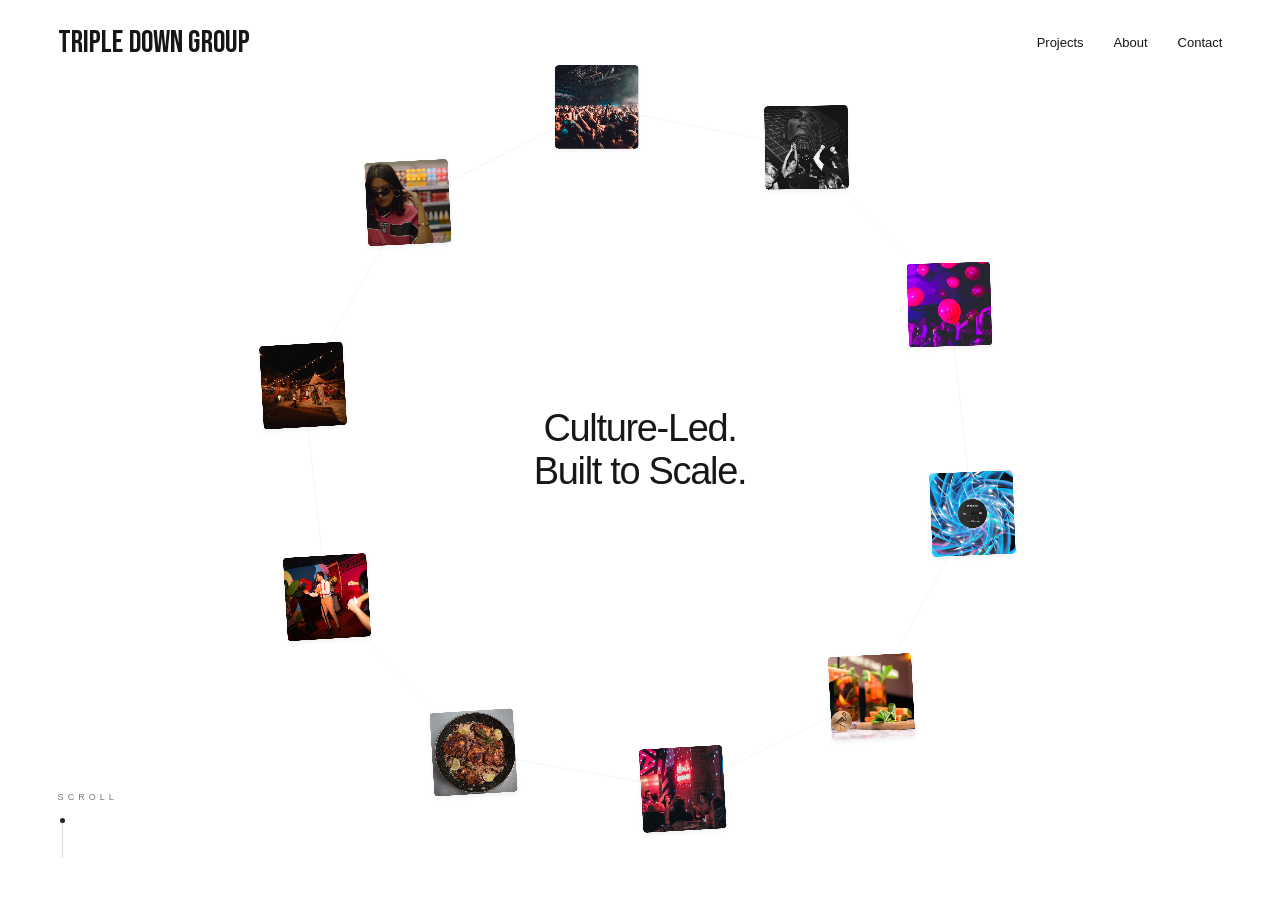
<file: index.html>
<!doctype html>
<html lang="en">
<head>
  <meta charset="utf-8">
  <meta name="viewport" content="width=device-width, initial-scale=1">
  <meta name="theme-color" content="#ffffff">
  <title>Triple Down Group | Culture-Led. Built to Scale.</title>
  <meta name="description" content="Triple Down Group. Culture, music and hospitality, brought to life through creative direction, marketing and hands-on delivery. Explore our projects.">
  <link rel="icon" href="data:image/svg+xml,%3Csvg xmlns='http://www.w3.org/2000/svg' viewBox='0 0 80 80'%3E%3Crect width='80' height='80' fill='white'/%3E%3Ctext x='8' y='54' font-family='Arial' font-weight='bold' font-size='37'%3ETD%3C/text%3E%3C/svg%3E">
  <link rel="preload" href="assets/beastwang.webp" as="image">
  <link rel="preload" href="assets/bebas-neue.woff2" as="font" type="font/woff2" crossorigin>
  <link rel="stylesheet" href="style.css">
  <script defer src="case-data.js"></script>
  <script defer src="app.js"></script>
</head>
<body>
  <a class="skip-link" href="#project-index">Skip to projects</a>
  <header class="site-header">
    <a class="wordmark" href="#" aria-label="Triple Down Group home">TRIPLE DOWN GROUP</a>
    <nav aria-label="Main navigation">
      <button id="work-link">Projects</button>
      <button id="about-link">About</button>
      <a href="mailto:nico@tripledown.group">Contact</a>
    </nav>
  </header>
  <main id="experience" aria-label="Triple Down project gallery">
    <div id="orbit" aria-hidden="true"><svg id="orbit-thread"><path></path></svg></div>
    <div id="intro-title"><h1>Culture-Led.<br>Built to Scale.</h1></div>
    <div id="gallery" class="is-hidden">
      <svg id="chain-thread" aria-hidden="true"><path></path></svg>
      <div id="track"></div>
    </div>
    <div id="case-caption" class="case-caption is-hidden"><div class="caption-heading"><span id="case-number"></span><h2 id="case-name"></h2></div><p id="case-line"></p><button id="open-case">View project</button></div>
    <p id="case-category" class="case-category is-hidden"></p>
    <nav id="project-index" class="project-index is-hidden" aria-label="Choose a project" tabindex="-1"></nav>
    <div id="scroll-cue" aria-hidden="true"><div class="scroll-words"><span>SCROLL<br>SCROLL<br>SCROLL</span></div><span class="scroll-rail"></span></div>
    <div id="gallery-controls" class="gallery-controls is-hidden"><button id="previous" aria-label="Previous project">←</button><span id="position" aria-live="polite"></span><button id="next" aria-label="Next project">→</button></div>
    <p id="live-project" class="sr-only" aria-live="polite"></p>
  </main>
  <dialog id="project-dialog" aria-labelledby="detail-title">
    <button class="close-button" id="close-project" aria-label="Close project">Close <span>×</span></button>
    <div class="detail-hero"><img id="detail-image" alt=""><div class="detail-heading"><p id="detail-category"></p><h2 id="detail-title"></h2><p id="detail-line"></p></div></div>
    <div class="detail-body"><div><h3>The project</h3><div id="detail-copy"></div></div><div><h3>Our work</h3><ul id="detail-services"></ul><a id="detail-source" target="_blank" rel="noopener">Explore the project</a></div></div>
    <div class="detail-next"><p>Next project</p><button id="detail-next"></button></div>
  </dialog>
  <dialog id="about-dialog" aria-labelledby="about-title">
    <button class="close-button" id="close-about" aria-label="Close about">Close <span>×</span></button>
    <div class="about-content"><p>Triple Down Group</p><h2 id="about-title">Culture-Led.<br>Built to Scale.</h2><p class="about-intro">Independent culture, brought to life.</p><p>From dancefloors and record labels to cocktail bars and creative spaces, we build brands by understanding the people behind them.</p><p>Creative direction, marketing and hands-on delivery. The work lives here.</p><a href="mailto:nico@tripledown.group">nico@tripledown.group</a></div>
  </dialog>
  <noscript><div class="no-script"><h1>Triple Down Group</h1><p>Culture-Led. Built to Scale.</p><a href="https://tripledown.group/">Explore our projects</a><a href="mailto:nico@tripledown.group">Contact</a></div></noscript>
</body>
</html>
</file>
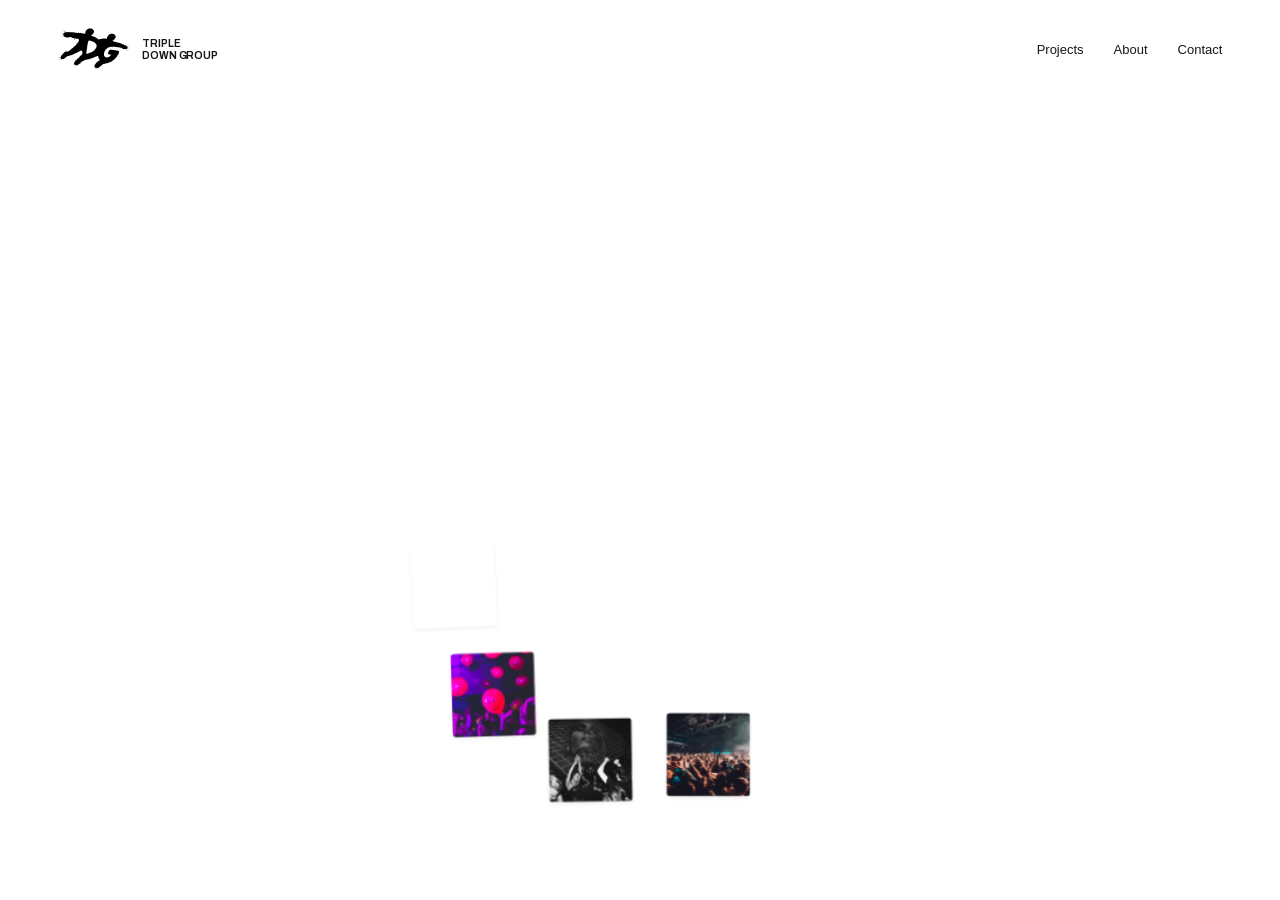
<file: v2/index.html>
<!doctype html>
<html lang="en">
<head>
  <meta charset="utf-8">
  <meta name="viewport" content="width=device-width, initial-scale=1">
  <meta name="theme-color" content="#ffffff">
  <title>Triple Down Group | Collaborations</title>
  <meta name="description" content="Triple Down Group. Culture, music and hospitality, brought to life through creative direction, marketing and hands-on delivery. Explore our projects.">
  <link rel="icon" href="data:image/svg+xml,%3Csvg xmlns='http://www.w3.org/2000/svg' viewBox='0 0 80 80'%3E%3Crect width='80' height='80' fill='white'/%3E%3Ctext x='8' y='54' font-family='Arial' font-weight='bold' font-size='37'%3ETD%3C/text%3E%3C/svg%3E">
  <link rel="preload" href="../assets/beastwang.webp" as="image">
  <link rel="preload" href="../assets/bebas-neue.woff2" as="font" type="font/woff2" crossorigin>
  <link rel="preload" href="../assets/tdg-archivo.woff2" as="font" type="font/woff2" crossorigin>
  <link rel="stylesheet" href="../style.css">
  <link rel="stylesheet" href="v2.css?v=20261028-r3">
  <script defer src="../case-data.js"></script>
  <script defer src="logo-data.js"></script>
  <script defer src="opening.js?v=20261028-r4"></script>
  <script defer src="app.js?v=20261028-r4"></script>
</head>
<body class="logo-version">
  <a class="skip-link" href="#project-index">Skip to projects</a>
  <header class="site-header">
    <a class="wordmark" href="#" aria-label="Triple Down Group home"><img class="tdg-mark" src="../assets/tdg-symbol.svg" alt=""><span class="tdg-name">TRIPLE<br>DOWN GROUP</span></a>
    <nav aria-label="Main navigation">
      <button id="work-link">Projects</button>
      <button id="about-link">About</button>
      <a href="mailto:nico@tripledown.group">Contact</a>
    </nav>
  </header>
  <main id="experience" aria-label="Triple Down project gallery">
    <div id="orbit" aria-hidden="true"><svg id="orbit-thread"><path></path></svg></div>
    <div id="opening-lockup" aria-hidden="true"><img id="moving-tdg" src="../assets/tdg-symbol.svg" alt=""><span id="collab-cross">×</span><div id="brand-window"><div id="brand-reel"></div></div><span id="moving-name" class="tdg-name">TRIPLE<br>DOWN GROUP</span></div>
    <div id="intro-title"><h1>Culture-Led.<br>Built to Scale.</h1></div>
    <div id="gallery" class="is-hidden">
      <svg id="chain-thread" aria-hidden="true"><path></path></svg>
      <div id="track"></div>
    </div>
    <div id="case-caption" class="case-caption is-hidden"><div class="caption-heading"><span id="case-number"></span><h2 id="case-name" class="sr-only"></h2><div id="case-logo"></div></div><p id="case-line"></p><button id="open-case">View project</button></div>
    <p id="case-category" class="case-category is-hidden"></p>
    <nav id="project-index" class="project-index is-hidden" aria-label="Choose a project" tabindex="-1"></nav>
    <div id="scroll-cue" aria-hidden="true"><div class="scroll-words"><span>SCROLL<br>SCROLL<br>SCROLL</span></div><span class="scroll-rail"></span></div>
    <div id="gallery-controls" class="gallery-controls is-hidden"><button id="previous" aria-label="Previous project">←</button><span id="position" aria-live="polite"></span><button id="next" aria-label="Next project">→</button></div>
    <p id="live-project" class="sr-only" aria-live="polite"></p>
  </main>
  <dialog id="project-dialog" aria-labelledby="detail-title">
    <button class="close-button" id="close-project" aria-label="Close project">Close <span>×</span></button>
    <div class="detail-hero"><img id="detail-image" alt=""><div class="detail-heading"><p id="detail-category"></p><h2 id="detail-title" class="sr-only"></h2><div id="detail-logo"></div><p id="detail-line"></p></div></div>
    <div class="detail-body"><div><h3>The project</h3><div id="detail-copy"></div></div><div><h3>Our work</h3><ul id="detail-services"></ul><a id="detail-source" target="_blank" rel="noopener">Explore the project</a></div></div>
    <div class="detail-next"><p>Next project</p><button id="detail-next"></button></div>
  </dialog>
  <dialog id="about-dialog" aria-labelledby="about-title">
    <button class="close-button" id="close-about" aria-label="Close about">Close <span>×</span></button>
    <div class="about-content"><p>Triple Down Group</p><h2 id="about-title">Culture-Led.<br>Built to Scale.</h2><p class="about-intro">Independent culture, brought to life.</p><p>From dancefloors and record labels to cocktail bars and creative spaces, we build brands by understanding the people behind them.</p><p>Creative direction, marketing and hands-on delivery. The work lives here.</p><a href="mailto:nico@tripledown.group">nico@tripledown.group</a></div>
  </dialog>
  <noscript><div class="no-script"><h1>Triple Down Group</h1><p>Culture-Led. Built to Scale.</p><a href="https://tripledown.group/">Explore our projects</a><a href="mailto:nico@tripledown.group">Contact</a></div></noscript>
</body>
</html>
</file>
<file: style.css>
@font-face{font-family:Bebas;src:url('assets/bebas-neue.woff2') format('woff2');font-display:swap}
:root{--bg:#fff;--ink:#171717;--muted:#666;--line:#e7e7e7;--ease:cubic-bezier(.22,1,.36,1);--header:1;--index:2;--controls:3}
*{box-sizing:border-box}html,body{margin:0;width:100%;height:100%;background:var(--bg);color:var(--ink);font-family:'Helvetica Neue',Helvetica,Arial,sans-serif}body{overflow:hidden}button,a{-webkit-tap-highlight-color:transparent}button{font:inherit;color:inherit;border:0;background:none;cursor:pointer;padding:0}a{color:inherit;text-decoration:none}button:active,a:active{opacity:.65}button:focus-visible,a:focus-visible{outline:2px solid #171717;outline-offset:6px}.sr-only{position:absolute;width:1px;height:1px;padding:0;overflow:hidden;clip:rect(0,0,0,0);white-space:nowrap}.skip-link{position:fixed;top:-100px;left:24px;z-index:5;background:#fff;padding:12px}.skip-link:focus{top:12px}.site-header{position:fixed;top:27px;left:4.5vw;right:4.5vw;z-index:var(--header);display:flex;align-items:center;justify-content:space-between;pointer-events:none}.site-header a,.site-header button{pointer-events:auto}.wordmark{font-family:Bebas,'Arial Narrow',sans-serif;font-size:31px;line-height:1;letter-spacing:.005em}.site-header nav{display:flex;gap:30px;align-items:center;font-size:13px}.site-header nav button,.site-header nav a{position:relative;padding:8px 0}.site-header nav button:after,.site-header nav a:after{content:'';position:absolute;left:0;right:0;bottom:2px;height:1px;background:currentColor;transform:scaleX(0);transform-origin:left;transition:transform .25s}.site-header nav button:hover:after,.site-header nav a:hover:after{transform:scaleX(1)}
#experience{position:relative;width:100%;height:100%;isolation:isolate;overflow:hidden;touch-action:none}#orbit,#gallery,#track{position:absolute;inset:0}#orbit-thread,#chain-thread{position:absolute;inset:0;width:100%;height:100%;pointer-events:none;overflow:visible}#orbit-thread path{fill:none;stroke:#777;stroke-width:.6;opacity:.12}#chain-thread path{fill:none;stroke:#c4c4c4;stroke-width:1;opacity:.6}.orbit-card{position:absolute;left:50%;top:50%;width:340px;height:340px;object-fit:cover;border-radius:14px;will-change:transform,opacity;box-shadow:0 9px 20px #00000010}.orbit-card img{width:100%;height:100%;object-fit:cover;border-radius:inherit}#intro-title{position:absolute;left:50%;top:50%;transform:translate(-50%,-50%);text-align:center;pointer-events:none}#intro-title h1{font-size:clamp(27px,3vw,38px);line-height:1.12;letter-spacing:-.035em;font-weight:500;margin:0;white-space:nowrap}#track{left:50%;right:auto;width:0;will-change:transform}.project-card{position:absolute;top:0;left:0;overflow:hidden;transform-origin:center;border-radius:24px;box-shadow:0 26px 35px -20px #00000032;will-change:transform;cursor:pointer;background:#f3f3f3}.project-card img{height:100%;width:100%;object-fit:cover;display:block;transition:transform 1.2s var(--ease);pointer-events:none}.project-card:hover img{transform:scale(1.065)}.project-card:focus-visible{outline-offset:6px}.project-card:not(.active){cursor:pointer}.case-caption{position:absolute;left:4.5vw;top:44%;transform:translateY(-50%);width:min(24vw,300px);pointer-events:none}.caption-heading{display:flex;align-items:baseline;gap:13px}#case-number{font-size:11px;color:var(--muted)}#case-name{font-size:27px;letter-spacing:-.04em;line-height:1.15;font-weight:600;margin:0}.case-caption p{font-size:13px;line-height:1.75;color:var(--muted);max-width:250px;margin:13px 0 0 30px}.case-caption button{pointer-events:auto;margin:19px 0 0 30px;font-size:12px;border-bottom:1px solid currentColor;padding-bottom:3px}.case-category{position:absolute;right:4.5vw;top:44%;transform:translateY(-50%);margin:0;font-size:23px;letter-spacing:-.035em;font-weight:500;width:24vw;text-align:right;pointer-events:none}.project-index{position:absolute;right:2.2vw;top:78px;z-index:var(--index);display:flex;flex-direction:column;align-items:flex-end;gap:0;font-size:12px;line-height:1.8}.project-index button{color:#747474;transition:color .2s;position:relative;min-height:21px;padding:0 4px}.project-index button:hover{color:var(--ink)}.project-index button[aria-current=true]{font-weight:600;color:var(--ink)}.gallery-controls{position:absolute;bottom:35px;left:50%;transform:translateX(-50%);display:flex;align-items:center;gap:21px;z-index:var(--controls);background:#fff;padding:3px 12px;border-radius:30px;box-shadow:0 2px 16px #00000008}.gallery-controls button{height:36px;width:36px;font-size:23px;transition:transform .2s}.gallery-controls button:hover{transform:translateX(3px)}.gallery-controls button:first-child:hover{transform:translateX(-3px)}.gallery-controls span{font-size:11px;color:var(--muted);min-width:39px;text-align:center;font-variant-numeric:tabular-nums}#scroll-cue{position:absolute;bottom:42px;left:4.5vw;display:flex;flex-direction:column;gap:15px;pointer-events:none}.scroll-words{height:12px;overflow:hidden;font-size:9px;line-height:12px;letter-spacing:.45em;color:#777}.scroll-words span{display:block;animation:scrollWords 2.4s var(--ease) infinite}.scroll-rail{display:block;width:1px;height:40px;background:#ddd;margin-left:4px;position:relative}.scroll-rail:after{position:absolute;content:'';left:-2px;top:0;width:5px;height:5px;border-radius:50%;background:#222;animation:scrollDot 2.4s var(--ease) infinite}@keyframes scrollWords{0%,30%{transform:translateY(0)}65%,100%{transform:translateY(-24px)}}@keyframes scrollDot{0%{transform:translateY(0);opacity:0}20%{opacity:1}80%{opacity:1}100%{transform:translateY(38px);opacity:0}}.is-hidden{visibility:hidden;opacity:0}
dialog{position:fixed;inset:0;width:100%;height:100%;max-width:none;max-height:none;border:0;padding:0;margin:0;color:var(--ink);background:#fff;overflow-y:auto;overscroll-behavior:contain}dialog::backdrop{background:#fff}dialog[open]{display:block}.close-button{position:fixed;right:4.5vw;top:27px;z-index:3;display:flex;gap:17px;align-items:center;font-size:13px;background:#fff;border-radius:50px;padding:11px 18px;box-shadow:0 2px 15px #0000000c}.close-button span{font-size:23px;line-height:.75;font-weight:300}.detail-hero{position:relative;width:100%;min-height:74vh;overflow:hidden;background:#222}.detail-hero:after{position:absolute;inset:0;content:'';background:linear-gradient(transparent 15%,#00000099)}.detail-hero>img{position:absolute;inset:0;width:100%;height:100%;object-fit:cover}.detail-heading{position:absolute;z-index:1;bottom:7vh;left:7vw;color:#fff;max-width:80%}.detail-heading h2{font-size:clamp(46px,7vw,96px);font-weight:500;letter-spacing:-.045em;line-height:1;margin:16px 0 22px}.detail-heading p{font-size:14px;line-height:1.6;margin:0;max-width:520px}.detail-body{padding:7vw;display:grid;grid-template-columns:1.8fr 1fr;gap:12vw}.detail-body h3{font-size:13px;font-weight:500;margin:0 0 23px}.detail-body p{font-size:17px;line-height:1.7;margin:0 0 22px;max-width:680px}.detail-body ul{list-style:none;margin:0 0 30px;padding:0;font-size:16px;line-height:2}.detail-body a{font-size:14px;border-bottom:1px solid currentColor;padding-bottom:4px}.detail-next{padding:20px 7vw 7vw}.detail-next p{font-size:12px;color:var(--muted)}.detail-next button{font-size:clamp(28px,4vw,52px);letter-spacing:-.035em}.about-content{padding:15vh 12vw;max-width:1000px}.about-content>p:first-child{font-size:13px}.about-content h2{font-size:clamp(42px,7vw,90px);letter-spacing:-.045em;line-height:1.02;font-weight:500;margin:40px 0}.about-content p{max-width:580px;line-height:1.7;font-size:17px}.about-content .about-intro{font-size:23px}.about-content a{display:inline-block;margin-top:35px;border-bottom:1px solid currentColor;padding-bottom:4px}.no-script{position:fixed;inset:0;z-index:4;background:#fff;padding:10vw}.no-script a{display:block;margin:20px 0}
@media(min-width:701px) and (max-width:1090px){.case-caption{top:77%;left:calc(50% - 230px);width:310px;transform:none}.case-category{top:77%;right:calc(50% - 230px);font-size:16px;width:150px;transform:none}.case-caption p{max-width:280px;margin-left:0}.case-caption button{margin:10px 0 0}.caption-heading{gap:10px}.project-index{font-size:11px;right:20px}.project-card{border-radius:20px}}
@media(max-width:700px){.site-header{top:22px;left:22px;right:22px;align-items:flex-start}.wordmark{font-size:25px;max-width:130px;line-height:.95}.site-header nav{gap:19px;font-size:12px}.site-header nav button,.site-header nav a{padding:0}.site-header nav #work-link{display:none}#intro-title h1{font-size:29px}.project-card{border-radius:20px}.case-caption{left:11vw;top:auto;bottom:100px;transform:none;width:78vw;z-index:2;background:linear-gradient(#ffffff00,#ffffff 8%);padding-top:15px}.case-caption p{font-size:13px;line-height:1.5;max-width:270px;margin:10px 0 0}.caption-heading{gap:10px}#case-name{font-size:27px}.case-caption button{margin:13px 0 0;font-size:12px}.case-category{display:none}.project-index{display:none}.gallery-controls{bottom:22px;gap:20px}#scroll-cue{left:26px;bottom:30px}.detail-hero{min-height:65vh}.detail-heading{left:7vw;bottom:6vh;max-width:85%}.detail-heading h2{font-size:50px}.detail-heading p{font-size:13px}.detail-body{display:block;padding:9vw 7vw}.detail-body>div+div{margin-top:35px}.detail-body p{font-size:16px}.close-button{top:19px;right:20px}.about-content{padding:13vh 8vw}.about-content h2{margin:35px 0}.about-content p{font-size:16px}.about-content a{font-size:14px}}
@media(max-width:700px) and (max-height:700px){.case-caption{bottom:79px;padding-top:8px}.case-caption p{margin-top:6px}.case-caption button{margin-top:8px}.gallery-controls{bottom:12px}}
@media(prefers-reduced-motion:reduce){*,*:before,*:after{animation-duration:.001ms!important;animation-iteration-count:1!important;transition-duration:.001ms!important;scroll-behavior:auto!important}.scroll-rail:after{transform:translateY(38px)}#scroll-cue .scroll-words span{transform:none}}
</file>
<file: v2/v2.css>
@font-face{font-family:TDGArchivo;src:url('../assets/tdg-archivo.woff2') format('woff2');font-style:normal;font-weight:100 900;font-display:swap}
/* The selected co-brand opening, with the same mark and name in its destination. */
.logo-version .site-header .wordmark{display:flex;align-items:center;gap:12px;max-width:none;white-space:nowrap;line-height:1;opacity:0}
.tdg-mark{display:block;width:72px;height:44px;object-fit:contain;filter:invert(1)}
.tdg-name{font-family:TDGArchivo,Arial,sans-serif;font-size:10px;font-weight:700;line-height:1.15;letter-spacing:-.1px}
#opening-lockup{position:fixed;inset:0;z-index:7;pointer-events:none}
#opening-lockup[hidden]{display:none}
#moving-tdg{position:fixed;width:72px;height:44px;max-width:none;object-fit:contain;filter:invert(1);transform-origin:top left;will-change:transform}
#moving-name{position:fixed;transform-origin:top left;white-space:nowrap}
#collab-cross{position:absolute;left:calc(50% - 17px);top:calc(29% - 22px);font-family:TDGArchivo,Arial,sans-serif;font-size:27px;font-weight:300;line-height:44px}
#brand-window{position:absolute;left:calc(50% + 34px);top:calc(29% - 50px);width:190px;height:100px;overflow:hidden;mask-image:linear-gradient(transparent,#000 12%,#000 88%,transparent)}
#brand-reel{display:flex;flex-direction:column;will-change:transform}
.brand-slot{width:190px;height:100px;flex:0 0 100px;display:flex;align-items:center;justify-content:center}
.brand-slot img{max-width:170px;max-height:75px}
.client-logo{display:block;max-width:100%;max-height:100%;object-fit:contain}
.client-logo.dark{filter:brightness(0)}
.client-logo.invert{filter:invert(1)}
/* Caption space is measured alongside the image and controls. */
.logo-version .case-caption{left:var(--caption-left,4.5vw);top:var(--caption-top,44%);bottom:auto;width:var(--caption-width,24vw);transform:none;background:#fff;padding:0;z-index:3}
.logo-version .caption-heading{display:flex;align-items:center;gap:13px;min-height:64px}
.logo-version #case-number{flex-shrink:0}
.logo-version #case-logo{height:64px;width:220px;max-width:calc(100% - 24px);min-width:0;flex:1 1 220px;display:flex;align-items:center;justify-content:flex-start}
.logo-version #case-logo .client-logo{max-width:100%;max-height:64px;width:auto;height:auto;object-fit:contain}
.logo-version .case-caption p{width:calc(100% - 29px);max-width:none;margin:13px 0 0 29px;font-size:13px;line-height:1.75}
.logo-version .case-caption button{margin:15px 0 0 29px;font-size:12px}
.logo-fallback{font-size:30px;font-weight:600;letter-spacing:-.035em}
.logo-version .case-category{right:4.5vw;left:auto;top:var(--category-top,44%);width:var(--caption-width,24vw);transform:translateY(-50%);font-size:20px;line-height:1.2}
.logo-version .project-index{top:75px;gap:0}
.logo-version .project-index button{min-height:20px;height:20px;width:92px;padding:1px 4px;display:flex;align-items:center;justify-content:flex-end;opacity:.42;transition:opacity .2s}
.logo-version .project-index button[aria-current=true],.logo-version .project-index button:hover{opacity:1}
.logo-version .project-index img{max-width:85px;max-height:18px;object-fit:contain;object-position:right center}
.logo-version .project-index img[src*="audrey"],.logo-version .project-index img[src*="moonshine"],.logo-version .project-index img[src*="wang-records"],.logo-version .project-index img[src*="daal"]{max-height:20px;max-width:64px}
.logo-version .project-index button:has(img[src*="moonshine"]){opacity:1}
.gallery-stacked .project-index,.gallery-stacked .case-category{display:none}
.gallery-stacked #gallery{clip-path:inset(0 0 max(0px,calc(100% - var(--photo-bottom,60vh) - 20px)) 0)}
.gallery-compact .caption-heading{min-height:40px}
.gallery-compact #case-logo{height:40px}
.gallery-compact #case-logo .client-logo{max-height:40px}
.logo-version .gallery-compact .case-caption p{font-size:12px;line-height:1.55;margin-top:8px}
.logo-version .gallery-compact .case-caption button{margin-top:8px}
.logo-version .gallery-compact .case-category{font-size:16px}
#detail-logo{height:110px;margin:25px 0;max-width:500px;display:flex;align-items:center}
#detail-logo img{max-width:450px;max-height:110px}
#detail-logo .dark,#detail-logo img[src*="dig-in"]{filter:brightness(0) invert(1)}
#detail-logo .invert{filter:none}
#detail-next .client-logo{max-width:240px;max-height:85px}
@media(max-width:700px){
  .logo-version .site-header .wordmark{gap:8px}
  .tdg-mark{width:52px;height:33px}.tdg-name{font-size:8px}
  #moving-tdg{width:52px;height:33px}
  #collab-cross{left:calc(50% - 8px);font-size:22px}
  #brand-window{left:calc(50% + 21px);top:calc(29% - 40px);width:128px;height:80px}
  .brand-slot{width:128px;height:80px;flex-basis:80px}.brand-slot img{max-width:115px;max-height:54px}
  #detail-logo{height:85px;max-width:78vw}#detail-logo img{max-width:78vw;max-height:85px}
}
@media(max-height:699px){.logo-version .project-index{display:none}}
@media(prefers-reduced-motion:reduce){.logo-version .site-header .wordmark{opacity:1!important}#opening-lockup{display:none}}
</file>
